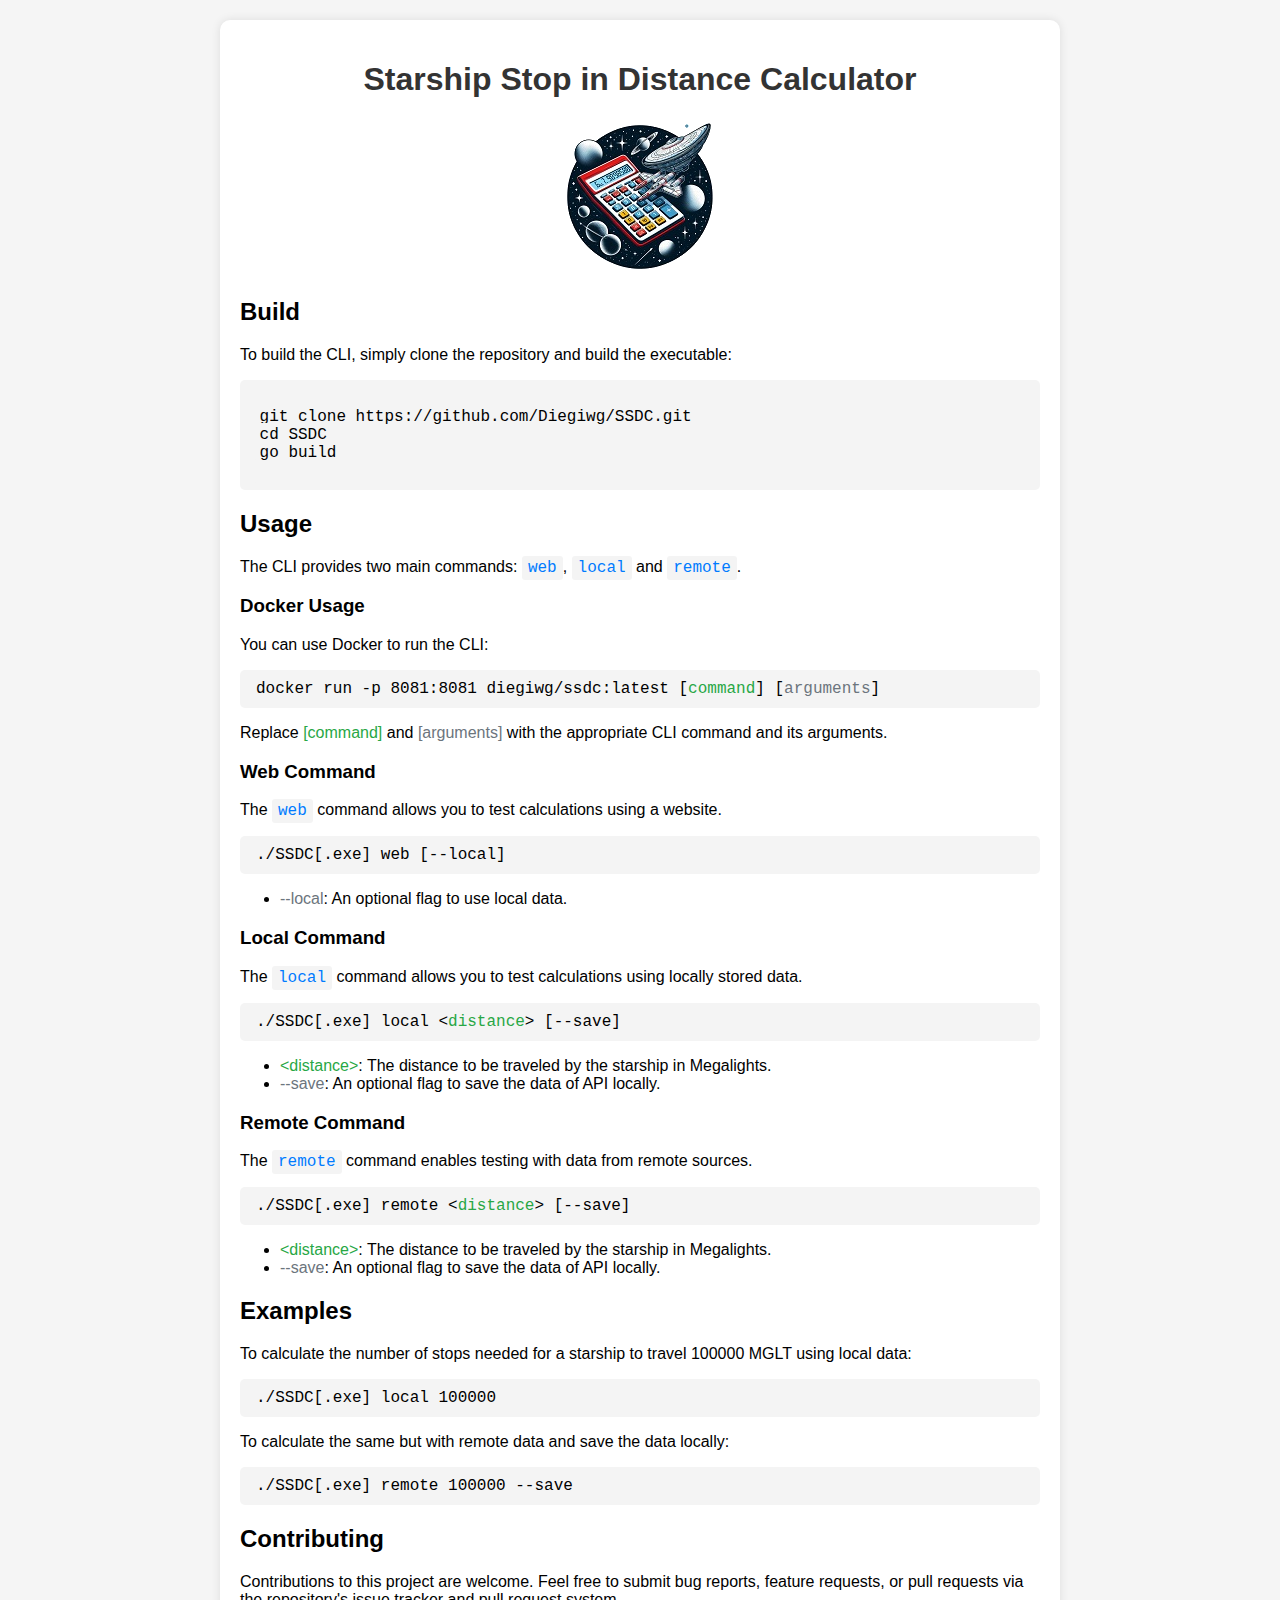
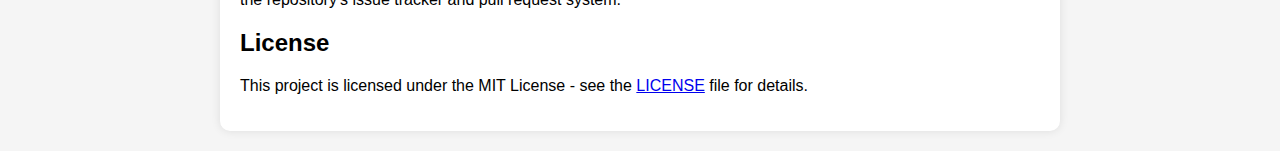
<file: docs/index.html>
<!DOCTYPE html>
<html lang="en">
  <head>
    <meta charset="UTF-8" />
    <meta name="viewport" content="width=device-width, initial-scale=1.0" />
    <link rel="icon" href="logo.png" type="image/png">
    <title>Starship Stop in Distance Calculator</title>
    <style>
      body {
        font-family: Arial, sans-serif;
        background-color: #f5f5f5;
        margin: 0;
        padding: 0;
      }

      .container {
        max-width: 800px;
        margin: 20px auto;
        padding: 20px;
        background-color: #fff;
        border-radius: 10px;
        box-shadow: 0 0 10px rgba(0, 0, 0, 0.1);
      }

      h1 {
        color: #333;
        text-align: center;
      }

      pre {
        background-color: #f4f4f4;
        padding: 10px;
        border-radius: 5px;
        overflow-x: auto;
      }

      pre code {
        font-family: "Courier New", Courier, monospace;
      }

      code {
        background-color: #f4f4f4;
        padding: 3px 6px;
        border-radius: 3px;
        font-family: "Courier New", Courier, monospace;
      }

      .command {
        color: #007bff;
      }

      .argument {
        color: #28a745;
      }

      .optional {
        color: #6c757d;
      }
    </style>
  </head>
  <body>
    <div class="container">
      <h1>Starship Stop in Distance Calculator</h1>

      <center><img src="logo.png" alt="Logo"></center>

      <h2>Build</h2>
      <p>
        To build the CLI, simply clone the repository and build the executable:
      </p>
      <pre><code> 
 git clone https://github.com/Diegiwg/SSDC.git
 cd SSDC
 go build

</code></pre>

      <h2>Usage</h2>
      <p>
        The CLI provides two main commands: <code class="command">web</code>,
        <code class="command">local</code> and
        <code class="command">remote</code>.
      </p>

      <h3>Docker Usage</h3>
      <p>You can use Docker to run the CLI:</p>
      <pre><code>docker run -p 8081:8081 diegiwg/ssdc:latest [<span class="argument">command</span>] [<span class="optional">arguments</span>]</code></pre>
      <p>
        Replace <span class="argument">[command]</span> and
        <span class="optional">[arguments]</span> with the appropriate CLI
        command and its arguments.
      </p>

      <h3>Web Command</h3>
      <p>
        The <code class="command">web</code> command allows you to test
        calculations using a website.
      </p>
      <pre><code>./SSDC[.exe] web [--local]</code></pre>
      <ul>
        <li>
          <span class="optional">--local</span>: An optional flag to use local
          data.
        </li>
      </ul>

      <h3>Local Command</h3>
      <p>
        The <code class="command">local</code> command allows you to test
        calculations using locally stored data.
      </p>
      <pre><code>./SSDC[.exe] local &lt;<span class="argument">distance</span>&gt; [--save]</code></pre>
      <ul>
        <li>
          <span class="argument">&lt;distance&gt;</span>: The distance to be
          traveled by the starship in Megalights.
        </li>
        <li>
          <span class="optional">--save</span>: An optional flag to save the
          data of API locally.
        </li>
      </ul>

      <h3>Remote Command</h3>
      <p>
        The <code class="command">remote</code> command enables testing with
        data from remote sources.
      </p>
      <pre><code>./SSDC[.exe] remote &lt;<span class="argument">distance</span>&gt; [--save]</code></pre>
      <ul>
        <li>
          <span class="argument">&lt;distance&gt;</span>: The distance to be
          traveled by the starship in Megalights.
        </li>
        <li>
          <span class="optional">--save</span>: An optional flag to save the
          data of API locally.
        </li>
      </ul>

      <h2>Examples</h2>
      <p>
        To calculate the number of stops needed for a starship to travel 100000
        MGLT using local data:
      </p>
      <pre><code>./SSDC[.exe] local 100000</code></pre>
      <p>
        To calculate the same but with remote data and save the data locally:
      </p>
      <pre><code>./SSDC[.exe] remote 100000 --save</code></pre>

      <h2>Contributing</h2>
      <p>
        Contributions to this project are welcome. Feel free to submit bug
        reports, feature requests, or pull requests via the repository's issue
        tracker and pull request system.
      </p>

      <h2>License</h2>
      <p>
        This project is licensed under the MIT License - see the
        <a href="https://github.com/Diegiwg/SSDC/blob/master/LICENSE">LICENSE</a> file for details.
      </p>
    </div>
  </body>
</html>
</file>
